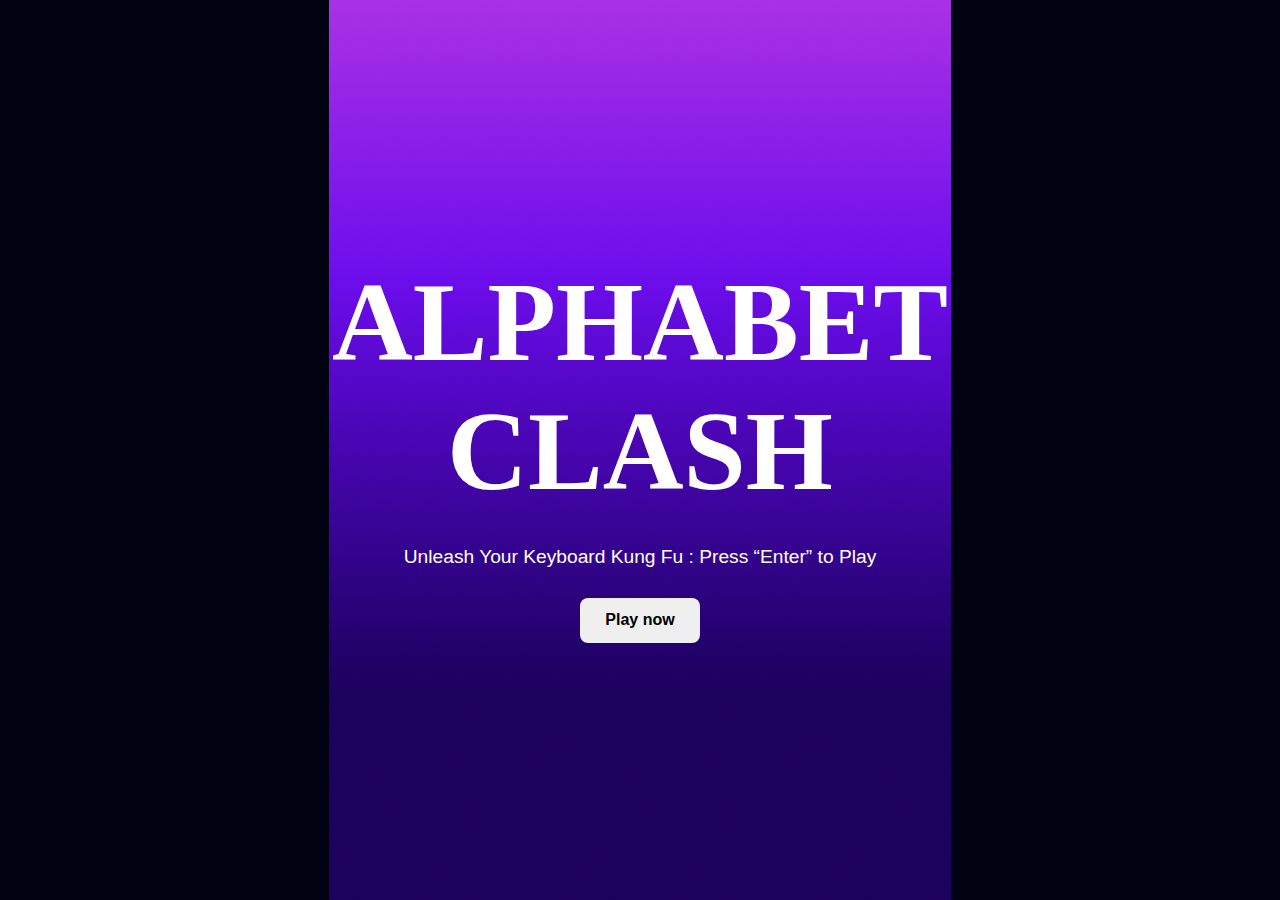
<file: index.html>
<!DOCTYPE html>
<html lang="en">
<head>
  <meta charset="UTF-8">
  <meta name="viewport" content="width=device-width, initial-scale=1.0">
  <title>alphabet-game-landing-page</title>
  <link rel="stylesheet" href="style.css">
</head>
<body>

  <main>

    <section>
      <div id="home_page" class="section_one">
        <div class="s_one_container">

          <div class="text_contain">

            <h1>ALPHABET CLASH</h1>
            <p>Unleash Your Keyboard Kung Fu : Press “Enter” to Play</p>

            <div class="paly_btn">
              <button id="start_btn" onclick= "play()">Play now</button>  
            </div>

          </div>

        </div>
      </div>
    </section>



    <section>
      <div id="play_ground" class="section_two" style="display: none;">
        <div class="s_two_container">
          <div class="contain">

            <div class="screen_container">
              <div class="screen">

                <div class="screen_info">
                  <div class="top_info">
                    <div class="aleart">
                      <p>Don't watch keyboard  while playing...</p>
                    </div>
                  </div>
                  <div class="bottom_info">
                    <div class="letter">
                      <p id="current_alpabate">Y</p>
                    </div>
                  </div>
                </div>

              </div>

            </div>
            
            <div class="keybord_container">
              <div class="keybord_border">
              <div class="keybord">

                <div class="key_container_one">
                  <div id="q" class="key">q</div>
                  <div id="w" class="key">w</div>
                  <div id="e" class="key">e</div>
                  <div id="r" class="key">r</div>
                  <div id="t" class="key">t</div>
                  <div id="y" class="key">y</div>
                  <div id="u" class="key">u</div>
                  <div id="i" class="key">i</div>
                  <div id="o" class="key">o</div>
                  <div id="p" class="key">p</div>
                </div>

                <div class="key_container_two">
                  <div id="a" class="key">a</div>
                  <div id="s" class="key">s</div>
                  <div id="d" class="key">d</div>
                  <div id="f" class="key">f</div>
                  <div id="g" class="key">g</div>
                  <div id="h" class="key">h</div>
                  <div id="j" class="key">j</div>
                  <div id="k" class="key">k</div>
                  <div id="l" class="key">l</div>
                </div>

                <div class="key_container_three">
                  <div id="z" class="key">z</div>
                  <div id="x" class="key">x</div>
                  <div id="c" class="key">c</div>
                  <div id="v" class="key">v</div>
                  <div id="b" class="key">b</div>
                  <div id="n" class="key">n</div>
                  <div id="m" class="key">m</div>
                  <div id="/" class="key">/</div>
                </div>

              </div>
            </div>
            </div>

            <div class="score">

              <div class="left">
                <p>Life :<span id="current_life">5</span> </p>
              </div>

              <div class="right">
                <p>score :<span id="current_score">0</span></p>
              </div>

            </div>

          </div>
      </div>
    </div>
    </section>



    <section>
      <div id="finial_score" class="section_three" style="display: none;">
        <div class="s_three_container">
          <div class="score_contain">

            <div class="details">
              <h2>SCORE : <span id="last_score">14</span> </h2>
            <div class="paly_btn">
              <button onclick="playAgain()">Play Again</button>
            </div>
            <p>Practice will make you Pro</p>
            </div>

          </div>
        </div>
      </div>
    </section>

  </main>
  <script src="sctipt/utileti.js"></script>
  <script src="sctipt/alphabet.js"></script>
</body>
</html>
</file>
<file: style.css>
* {
  margin: 0;
  padding: 0;
  box-sizing: border-box;
  font-family: Arial, Helvetica, sans-serif;
}


/* Section one styleing ST */

main {
  height: 100vh;
  width: 100%;
  background-repeat: no-repeat;
  background-position: center;
  background-image: url("images/background.png");
  background-color: #010313
}

.section_one {
  height: 100vh;
  width: 100%;
}

.s_one_container {
  height: 100%;
  width: 100%;
  display: flex;
  align-items: center;
  justify-content: center;
}

.text_contain {
  height: auto;
  width: 70%;
  color: white;
  align-items: center;
}
.text_contain h1 {
  font-size: 7rem;
  text-align: center;
  font-family:Impact;
}
.text_contain p {
  font-size: 1.2rem;
  text-align: center;
  padding: 30px;
}
.paly_btn {
  height: auto;
  width: 100%;
  display: flex;
  align-items: center;
  justify-content: center;
}
.paly_btn button {
  height: 45px;
  width: 120px;
  border: none;
  border-radius: 8px;
  font-size: 1rem;
  font-weight: 600;
}

.paly_btn button:hover {
  background-color: rgb(220, 220, 220);
}
.paly_btn button:active {
  background-color: rgb(190, 190, 190);
}

/* Section one styleing END */



/* Section Two styleing ST */

.section_two {
  height: 100vh;
  width: 100%;
}

.s_two_container {
  height: 100%;
  width: 100%;
  display: flex;
  justify-content: center;
}

.contain {
  height: 100%;
  width: 70%;
}

.screen_container {
  height: 40%;
  width: 100%;
  display: flex;
  margin-top: 10px;
  justify-content: center;
}
.screen {
  height: 100%;
  width: 90%;
  border: 10px solid #242634;
  border-radius: 8px;
  background-color: #b2b3b898;
  display: flex;
  justify-content: center;
}

.screen_info {
  height: 100%;
  width: 60%;
}

.top_info {
  height: 30%;
  width: 100%;
  display: flex;
  justify-content: center;
}

.aleart {
  height: 50%;
  width: 65%;
  color: white;
  text-align: center;
  border-bottom-left-radius: 8px;
  border-bottom-right-radius: 8px;
  background-color: #242634;
}
.bottom_info {
  height: 70%;
  width: 100%;
  display: flex;
  align-items: center;
  justify-content: center;
}
.letter p {
  font-size: 5rem;
  font-weight: 600;
}


.keybord_container {
  height: 40%;
  width: 100%;
  display: flex;
  align-items: center;
  justify-content: center;
}

.keybord_border {
  height: 80%;
  width: 55%;
  border-radius: 10px;
  display: flex;
  align-items: center;
  justify-content: center;
  background-color: #e6e6e6c4;
}

.keybord {
  height: auto;
  width: 90%;
}
.key_container_one {
  height: auto;
  width: 100%;
  display: flex;
  justify-content: space-between;
}

.key_container_two {
  height: auto;
  width: 100%;
  display: flex;
  margin: 10px 0;
  justify-content: space-around;
}

.key_container_three {
  height: auto;
  width: 100%;
  display: flex;
  justify-content: space-evenly;
}


.key {
  height: 40px;
  width: 40px;
  border-radius: 8px;
  text-align: center;
  padding-top: 8px;
  background-color: #ffffff;
}

.score {
  height: 20%;
  width: 100%;
  color: white;
  display: flex;
  justify-content: space-around;
  align-items: center;
}

.left {
  height: 40%;
  width: 20%;
  margin-left: 20px;
  font-size: 1.1rem;
  font-weight: 600;
  border-radius: 50px;
  background-color: #894189;
}
.left p {
  padding-top: 13px;
  padding-left: 20px;
}

.right {
  height: 40%;
  width: 20%;
  font-size: 1.1rem;
  font-weight: 600;
  margin-right: 20px;
  border-radius: 50px;
  background-color: #360490;
}
.right p {
  padding-top: 13px;
  padding-left: 20px;
}


/* Section Two styleing END */


/* Section Three styleing ST */

.section_three {
  height: 100vh;
  width: 100%;
}

.s_three_container {
  height: 100%;
  width: 100%;
  display: flex;
  align-items: center;
  justify-content: center;
}

.score_contain {
  height: 50%;
  width: 30%;
  border-radius: 8px;
  background: linear-gradient(-45deg, #320d7a, #b893ec);
  display: flex;
  align-items: center;
  justify-content: center;
}

.details h2 {
  text-align: center;
  color: white;
  font-size: 2.5rem;
  font-weight: 800;
  padding-bottom: 30px;
}

.details p {
  text-align: center;
  color: white;
  font-size: 1.2rem;
  padding-top: 30px;
}

/* Section Three styleing END */
</file>
